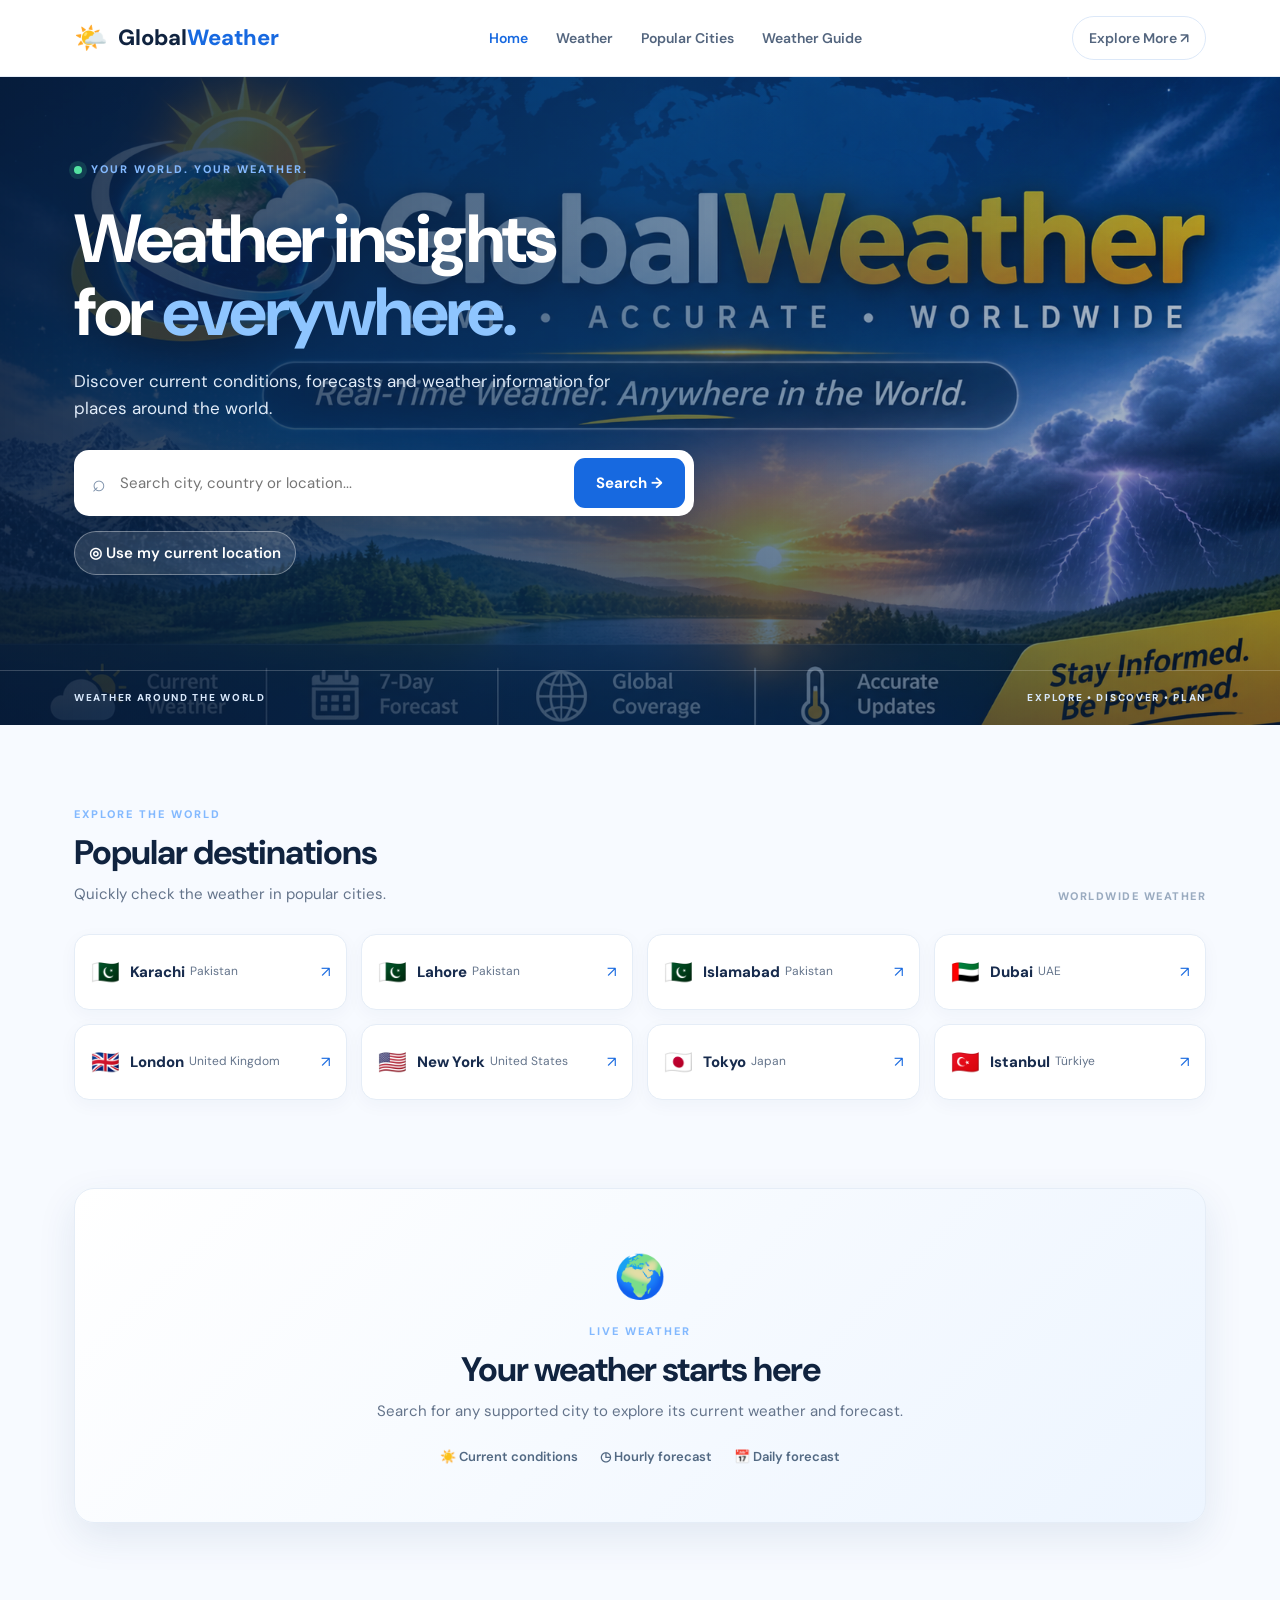
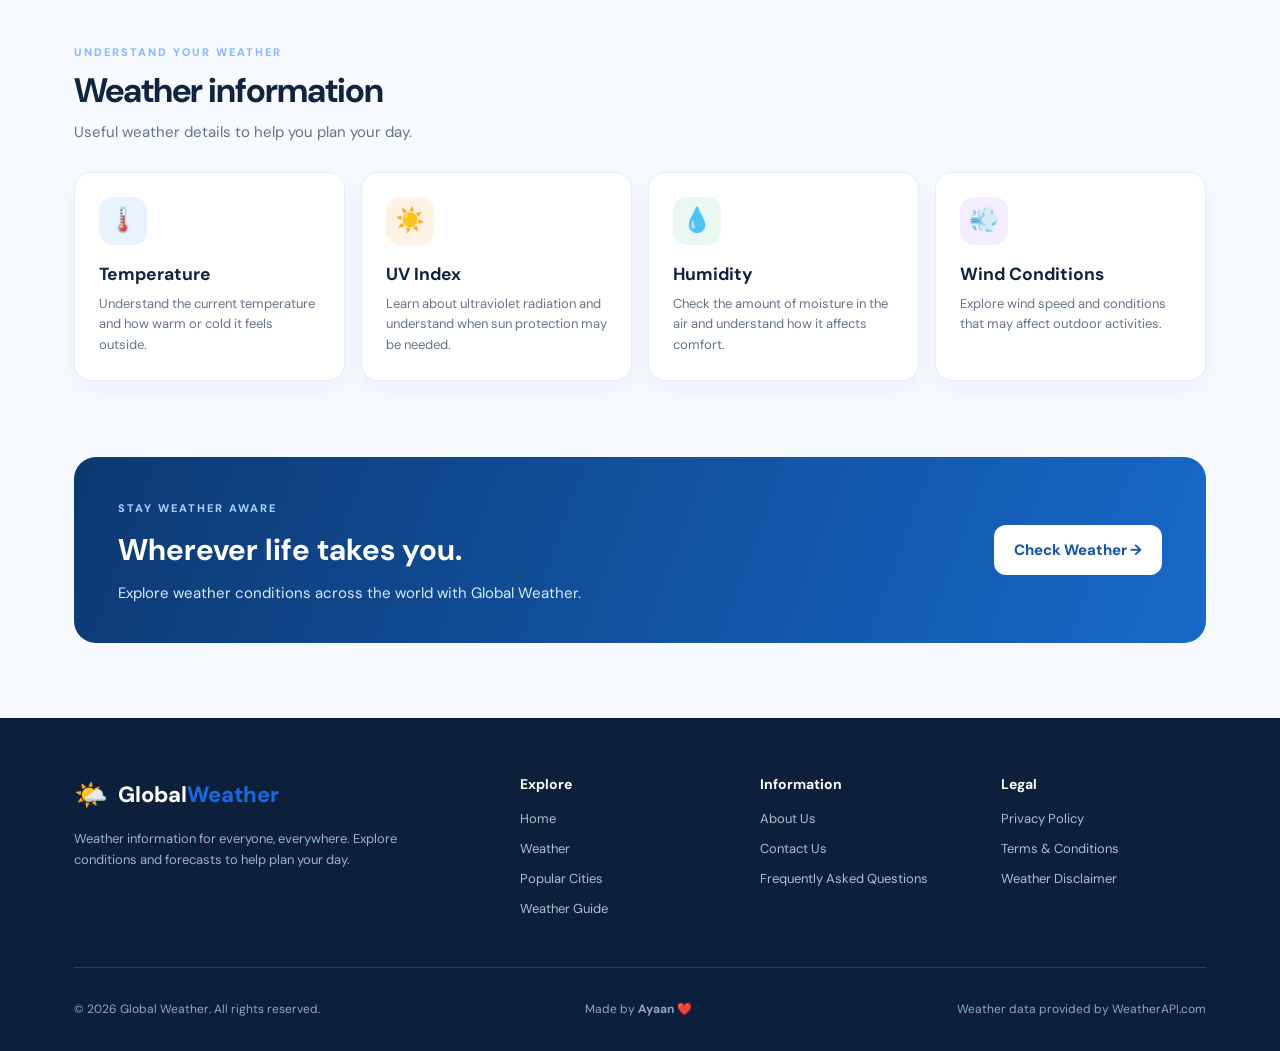
<file: index.html>
<!DOCTYPE html>
<html lang="en">
<head>
    <meta charset="UTF-8">
    <meta name="viewport" content="width=device-width, initial-scale=1.0">

    <title>Global Weather — Live Weather Forecast Worldwide</title>
    <meta name="description" content="Explore current weather, hourly forecasts, daily weather conditions and forecasts for cities across Pakistan and around the world.">
    <meta name="theme-color" content="#ffffff">

    <link rel="preconnect" href="https://fonts.googleapis.com">
    <link rel="preconnect" href="https://fonts.gstatic.com" crossorigin>
    <link href="https://fonts.googleapis.com/css2?family=DM+Sans:wght@400;500;600;700;800&display=swap" rel="stylesheet">

    <link rel="stylesheet" href="styles.css">

    <meta name="google-site-verification" content="1d3GcAgWFbtn0HKTfm3PbWoZwVpIc8SyBfxOaGjDZZ0" />
    <meta name="google-adsense-account" content="ca-pub-1177086755799940">

    <!-- Google Analytics 4 -->
    <script async src="https://www.googletagmanager.com/gtag/js?id=G-LY381F38XN"></script>
    <script>
        window.dataLayer = window.dataLayer || [];
        function gtag(){dataLayer.push(arguments);}
        gtag('js', new Date());
        gtag('config', 'G-LY381F38XN');
    </script>

</head>

<body>

<header class="site-header">
    <div class="header-inner">

        <a href="index.html" class="brand">
            <span class="brand-icon">🌤️</span>
            <span>Global<span class="brand-blue">Weather</span></span>
        </a>

        <nav class="main-nav" aria-label="Main navigation">
            <a href="#home" class="active">Home</a>
            <a href="#weatherSection">Weather</a>
            <a href="#popularCities">Popular Cities</a>
            <a href="#weatherInfo">Weather Guide</a>
        </nav>

        <a href="#footer" class="header-link">Explore More <span>↗</span></a>

    </div>
</header>

<main>

    <!-- HERO SECTION -->
    <section class="hero-section" id="home">
        <div class="hero-background"></div>

        <div class="hero-content">

            <span class="hero-label">
                <span class="live-dot"></span>
                YOUR WORLD. YOUR WEATHER.
            </span>

            <h1>
                Weather insights<br>
                for <span>everywhere.</span>
            </h1>

            <p class="hero-description">
                Discover current conditions, forecasts and weather
                information for places around the world.
            </p>

            <form class="search-box" id="searchForm">
                <span class="search-icon">⌕</span>

                <label for="cityInput" class="visually-hidden">
                    Search for a city or location
                </label>

                <input
                    type="text"
                    id="cityInput"
                    placeholder="Search city, country or location..."
                    autocomplete="off"
                    required
                >

                <button type="submit">
                    Search <span>→</span>
                </button>
            </form>

            <button class="location-btn" id="locationBtn">
                <span>◎</span> Use my current location
            </button>

            <p id="statusMessage" class="status-message" aria-live="polite"></p>

        </div>

        <div class="hero-bottom">
            <span>WEATHER AROUND THE WORLD</span>
            <span>EXPLORE • DISCOVER • PLAN</span>
        </div>
    </section>


    <!-- POPULAR CITIES -->
    <section class="content-section popular-section" id="popularCities">

        <div class="section-heading">
            <div>
                <span class="section-kicker">EXPLORE THE WORLD</span>
                <h2>Popular destinations</h2>
                <p>Quickly check the weather in popular cities.</p>
            </div>

            <span class="section-decoration">WORLDWIDE WEATHER</span>
        </div>

        <div class="city-grid">

            <button class="city-card" data-city="Karachi">
                <span class="city-flag">🇵🇰</span>
                <span class="city-name">Karachi</span>
                <span class="city-country">Pakistan</span>
                <span class="city-arrow">↗</span>
            </button>

            <button class="city-card" data-city="Lahore">
                <span class="city-flag">🇵🇰</span>
                <span class="city-name">Lahore</span>
                <span class="city-country">Pakistan</span>
                <span class="city-arrow">↗</span>
            </button>

            <button class="city-card" data-city="Islamabad">
                <span class="city-flag">🇵🇰</span>
                <span class="city-name">Islamabad</span>
                <span class="city-country">Pakistan</span>
                <span class="city-arrow">↗</span>
            </button>

            <button class="city-card" data-city="Dubai">
                <span class="city-flag">🇦🇪</span>
                <span class="city-name">Dubai</span>
                <span class="city-country">UAE</span>
                <span class="city-arrow">↗</span>
            </button>

            <button class="city-card" data-city="London">
                <span class="city-flag">🇬🇧</span>
                <span class="city-name">London</span>
                <span class="city-country">United Kingdom</span>
                <span class="city-arrow">↗</span>
            </button>

            <button class="city-card" data-city="New York">
                <span class="city-flag">🇺🇸</span>
                <span class="city-name">New York</span>
                <span class="city-country">United States</span>
                <span class="city-arrow">↗</span>
            </button>

            <button class="city-card" data-city="Tokyo">
                <span class="city-flag">🇯🇵</span>
                <span class="city-name">Tokyo</span>
                <span class="city-country">Japan</span>
                <span class="city-arrow">↗</span>
            </button>

            <button class="city-card" data-city="Istanbul">
                <span class="city-flag">🇹🇷</span>
                <span class="city-name">Istanbul</span>
                <span class="city-country">Türkiye</span>
                <span class="city-arrow">↗</span>
            </button>

        </div>
    </section>


    <!-- WEATHER RESULTS -->
    <section class="content-section weather-section" id="weatherSection">

        <div class="weather-welcome">
            <div class="welcome-icon">🌍</div>

            <span class="section-kicker">LIVE WEATHER</span>

            <h2>Your weather starts here</h2>

            <p>
                Search for any supported city to explore its current
                weather and forecast.
            </p>

            <div class="welcome-features">
                <span>☀️ Current conditions</span>
                <span>◷ Hourly forecast</span>
                <span>📅 Daily forecast</span>
            </div>
        </div>

    </section>


    <!-- WEATHER INFORMATION -->
    <section class="content-section information-section" id="weatherInfo">

        <div class="section-heading">
            <div>
                <span class="section-kicker">UNDERSTAND YOUR WEATHER</span>
                <h2>Weather information</h2>
                <p>Useful weather details to help you plan your day.</p>
            </div>
        </div>

        <div class="information-grid">

            <article class="information-card">
                <div class="info-icon blue-icon">🌡️</div>
                <h3>Temperature</h3>
                <p>
                    Understand the current temperature and how warm
                    or cold it feels outside.
                </p>
            </article>

            <article class="information-card">
                <div class="info-icon orange-icon">☀️</div>
                <h3>UV Index</h3>
                <p>
                    Learn about ultraviolet radiation and understand
                    when sun protection may be needed.
                </p>
            </article>

            <article class="information-card">
                <div class="info-icon green-icon">💧</div>
                <h3>Humidity</h3>
                <p>
                    Check the amount of moisture in the air and
                    understand how it affects comfort.
                </p>
            </article>

            <article class="information-card">
                <div class="info-icon purple-icon">💨</div>
                <h3>Wind Conditions</h3>
                <p>
                    Explore wind speed and conditions that may
                    affect outdoor activities.
                </p>
            </article>

        </div>
    </section>


    <!-- CALL TO ACTION -->
    <section class="explore-banner">
        <div>
            <span class="section-kicker">STAY WEATHER AWARE</span>
            <h2>Wherever life takes you.</h2>
            <p>Explore weather conditions across the world with Global Weather.</p>
        </div>

        <a href="#home" class="explore-button">Check Weather <span>→</span></a>
    </section>

</main>


<!-- FOOTER -->
<footer class="site-footer" id="footer">

    <div class="footer-main">

        <div class="footer-brand-column">
            <a href="index.html" class="brand footer-brand">
                <span class="brand-icon">🌤️</span>
                <span>Global<span class="brand-blue">Weather</span></span>
            </a>

            <p>
                Weather information for everyone, everywhere.
                Explore conditions and forecasts to help plan your day.
            </p>
        </div>

        <div class="footer-column">
            <h3>Explore</h3>
            <a href="index.html">Home</a>
            <a href="#weatherSection">Weather</a>
            <a href="#popularCities">Popular Cities</a>
            <a href="#weatherInfo">Weather Guide</a>
        </div>

        <div class="footer-column">
            <h3>Information</h3>
            <a href="about.html">About Us</a>
            <a href="contact.html">Contact Us</a>
            <a href="faq.html">Frequently Asked Questions</a>
        </div>

        <div class="footer-column">
            <h3>Legal</h3>
            <a href="privacy.html">Privacy Policy</a>
            <a href="terms.html">Terms & Conditions</a>
            <a href="disclaimer.html">Weather Disclaimer</a>
        </div>

    </div>

    <div class="footer-bottom">
        <p>© <span id="currentYear">2026</span> Global Weather. All rights reserved.</p>
        <p class="made-by">Made by <strong>Ayaan</strong> ❤️</p>
        <p class="footer-credit">Weather data provided by WeatherAPI.com</p>
    </div>

</footer>

<script src="app.js"></script>

</body>
</html>
</file>
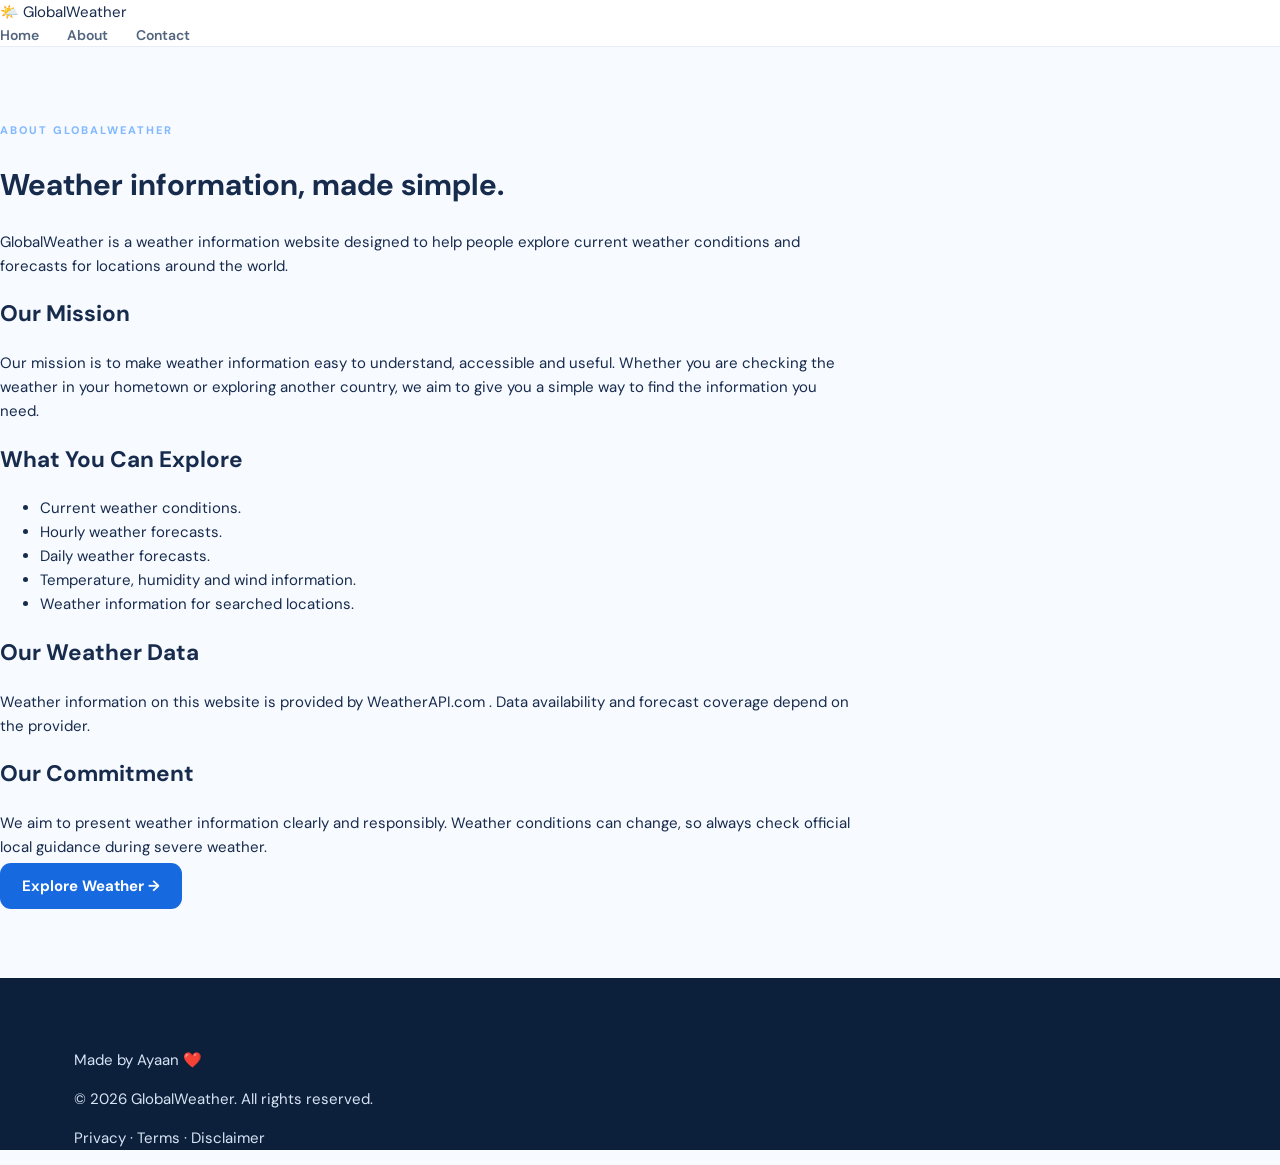
<file: about.html>
<!DOCTYPE html>
<html lang="en">
<head>
    <meta charset="UTF-8">
    <meta name="viewport" content="width=device-width, initial-scale=1.0">
    <title>About Us | GlobalWeather</title>
    <meta name="description" content="Learn about GlobalWeather, our mission to make worldwide weather information simple and accessible.">
    <link rel="canonical" href="https://global-weather-pakistan-2026.netlify.app/about.html">
    <link rel="preconnect" href="https://fonts.googleapis.com">
    <link href="https://fonts.googleapis.com/css2?family=DM+Sans:wght@400;500;600;700;800&display=swap" rel="stylesheet">
    <link rel="stylesheet" href="styles.css">
</head>
<body>

<header class="site-header">
    <div class="container">
        <a href="index.html" class="logo">🌤️ GlobalWeather</a>
        <nav class="main-nav">
            <a href="index.html">Home</a>
            <a href="about.html">About</a>
            <a href="contact.html">Contact</a>
        </nav>
    </div>
</header>

<main class="container" style="padding-top:70px;padding-bottom:80px;max-width:850px;">
    <span class="section-kicker">ABOUT GLOBALWEATHER</span>
    <h1>Weather information, made simple.</h1>

    <p>
        GlobalWeather is a weather information website designed to help
        people explore current weather conditions and forecasts for
        locations around the world.
    </p>

    <h2>Our Mission</h2>
    <p>
        Our mission is to make weather information easy to understand,
        accessible and useful. Whether you are checking the weather
        in your hometown or exploring another country, we aim to give
        you a simple way to find the information you need.
    </p>

    <h2>What You Can Explore</h2>
    <ul>
        <li>Current weather conditions.</li>
        <li>Hourly weather forecasts.</li>
        <li>Daily weather forecasts.</li>
        <li>Temperature, humidity and wind information.</li>
        <li>Weather information for searched locations.</li>
    </ul>

    <h2>Our Weather Data</h2>
    <p>
        Weather information on this website is provided by
        <a href="https://www.weatherapi.com/" target="_blank" rel="noopener">
            WeatherAPI.com
        </a>.
        Data availability and forecast coverage depend on the provider.
    </p>

    <h2>Our Commitment</h2>
    <p>
        We aim to present weather information clearly and responsibly.
        Weather conditions can change, so always check official local
        guidance during severe weather.
    </p>

    <a href="index.html" class="primary-button">Explore Weather →</a>
</main>

<footer class="site-footer">
    <div class="container">
        <p>Made by Ayaan ❤️</p>
        <p>© <span id="currentYear"></span> GlobalWeather. All rights reserved.</p>
        <p>
            <a href="privacy.html">Privacy</a> ·
            <a href="terms.html">Terms</a> ·
            <a href="disclaimer.html">Disclaimer</a>
        </p>
    </div>
</footer>

<script>
    document.getElementById("currentYear").textContent = new Date().getFullYear();
</script>

</body>
</html>
</file>
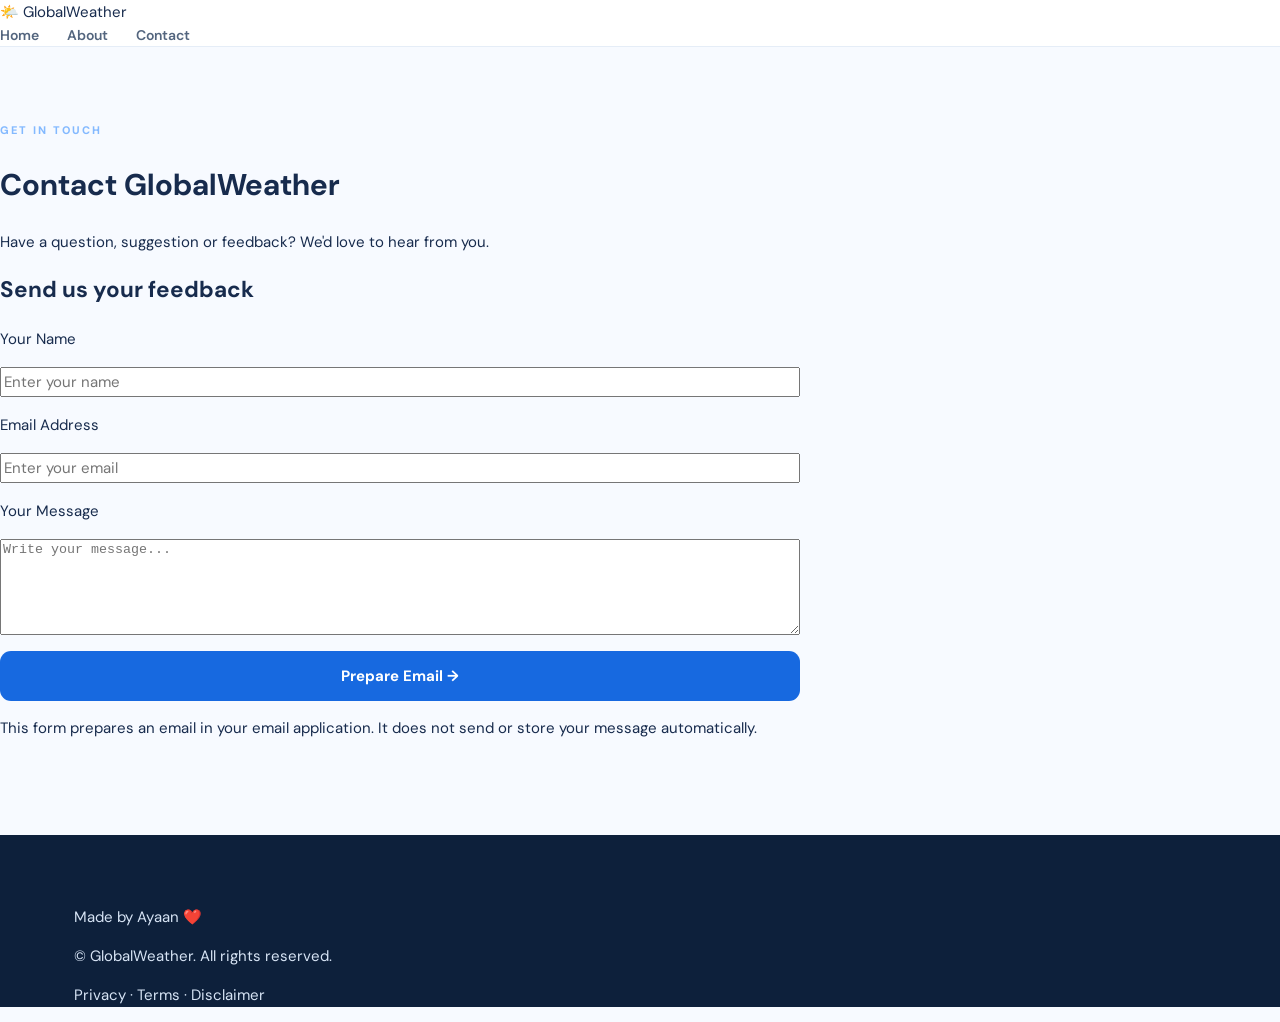
<file: contact.html>
<!DOCTYPE html>
<html lang="en">
<head>
    <meta charset="UTF-8">
    <meta name="viewport" content="width=device-width, initial-scale=1.0">
    <title>Contact Us | GlobalWeather</title>
    <meta name="description" content="Contact GlobalWeather for questions, feedback and suggestions.">
    <link rel="stylesheet" href="styles.css">
    <link href="https://fonts.googleapis.com/css2?family=DM+Sans:wght@400;500;600;700;800&display=swap" rel="stylesheet">
</head>
<body>

<header class="site-header">
    <div class="container">
        <a href="index.html" class="logo">🌤️ GlobalWeather</a>
        <nav class="main-nav">
            <a href="index.html">Home</a>
            <a href="about.html">About</a>
            <a href="contact.html">Contact</a>
        </nav>
    </div>
</header>

<main class="container" style="max-width:800px;padding-top:70px;padding-bottom:80px;">
    <span class="section-kicker">GET IN TOUCH</span>
    <h1>Contact GlobalWeather</h1>
    <p>Have a question, suggestion or feedback? We'd love to hear from you.</p>

    <h2>Send us your feedback</h2>

    <form id="contactForm" style="display:grid;gap:16px;">
        <label for="name">Your Name</label>
        <input id="name" type="text" placeholder="Enter your name" required>

        <label for="email">Email Address</label>
        <input id="email" type="email" placeholder="Enter your email" required>

        <label for="message">Your Message</label>
        <textarea id="message" rows="6" placeholder="Write your message..." required></textarea>

        <button type="submit" class="primary-button">Prepare Email →</button>
    </form>

    <p id="contactStatus" role="status"></p>

    <p>
        This form prepares an email in your email application.
        It does not send or store your message automatically.
    </p>
</main>

<footer class="site-footer">
    <div class="container">
        <p>Made by Ayaan ❤️</p>
        <p>© <span id="currentYear"></span> GlobalWeather. All rights reserved.</p>
        <p>
            <a href="privacy.html">Privacy</a> ·
            <a href="terms.html">Terms</a> ·
            <a href="disclaimer.html">Disclaimer</a>
        </p>
    </div>
</footer>

<script>
    document.getElementById("currentYear").textContent = new Date().getFullYear();

    document.getElementById("contactForm").addEventListener("submit", function(event) {
        event.preventDefault();

        const name = document.getElementById("name").value.trim();
        const email = document.getElementById("email").value.trim();
        const message = document.getElementById("message").value.trim();

        const subject = encodeURIComponent("GlobalWeather Website Feedback");
        const body = encodeURIComponent(
            "Name: " + name +
            "\nEmail: " + email +
            "\n\nMessage:\n" + message
        );

        document.getElementById("contactStatus").textContent =
            "Opening your email application...";

        window.location.href =
            "mailto:
ayaanbhai856@gmail.com
?subject=" + subject + "&body=" + body;
    });
</script>

</body>
</html>
</file>
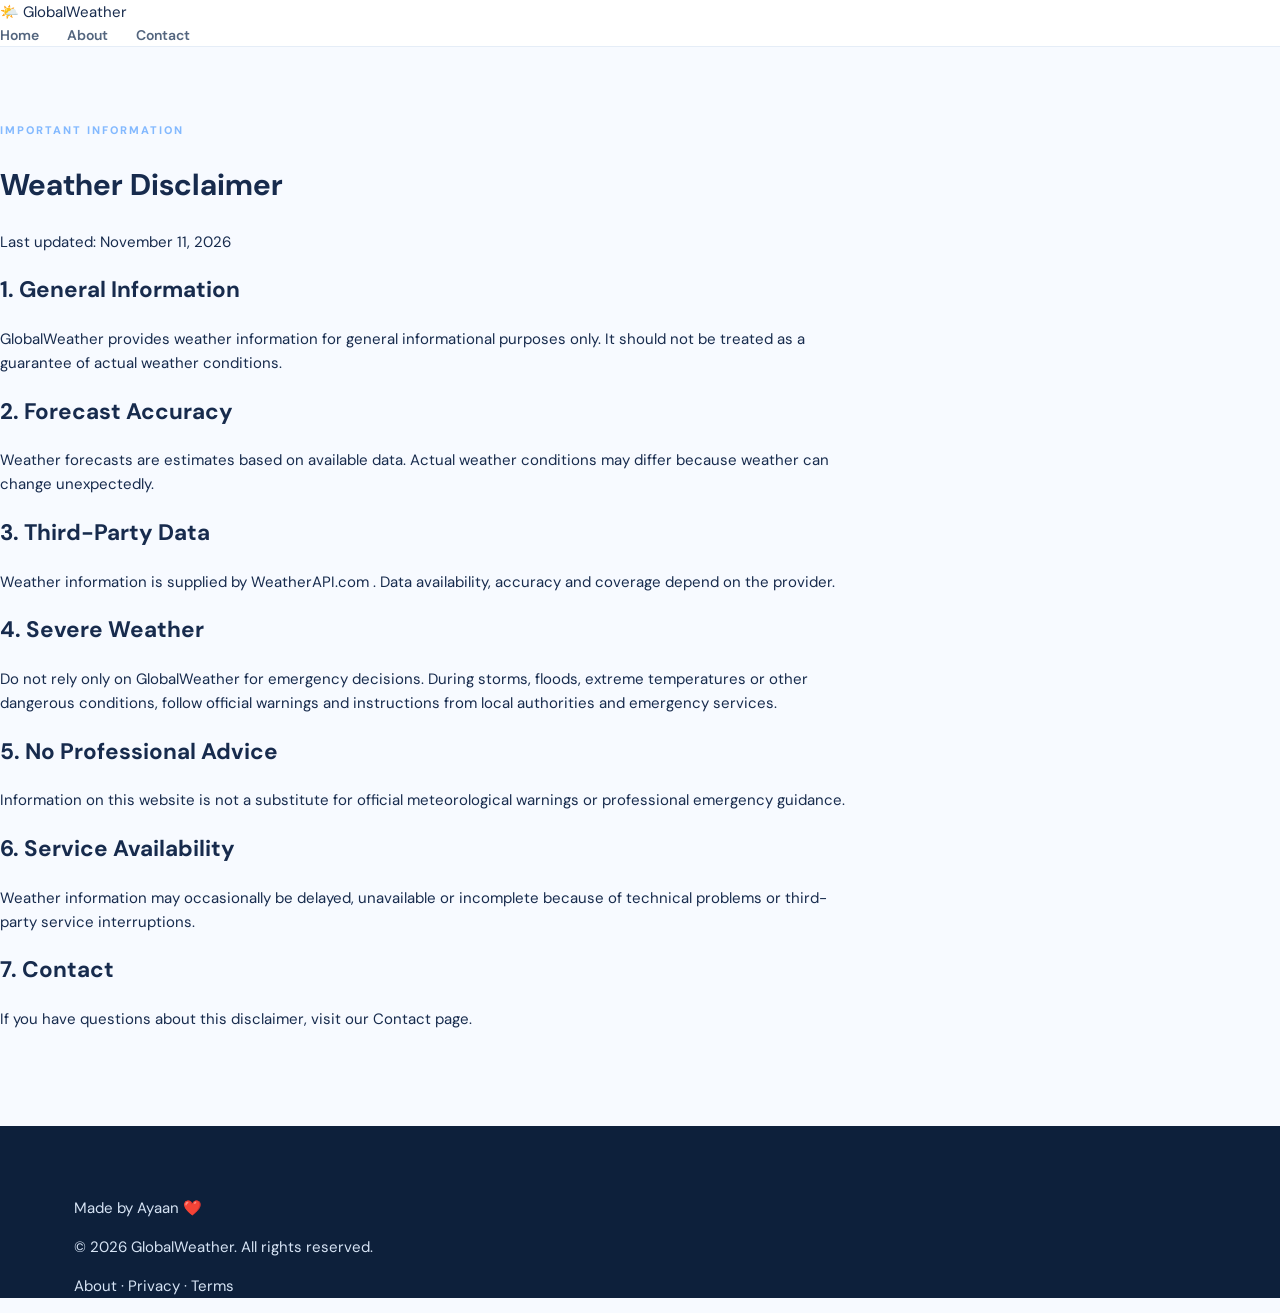
<file: disclaimer.html>
<!DOCTYPE html>
<html lang="en">
<head>
    <meta charset="UTF-8">
    <meta name="viewport" content="width=device-width, initial-scale=1.0">
    <title>Weather Disclaimer | GlobalWeather</title>
    <meta name="description" content="Read the GlobalWeather weather information disclaimer and understand forecast limitations.">
    <link rel="stylesheet" href="styles.css">
    <link href="https://fonts.googleapis.com/css2?family=DM+Sans:wght@400;500;600;700;800&display=swap" rel="stylesheet">
</head>
<body>

<header class="site-header">
    <div class="container">
        <a href="index.html" class="logo">🌤️ GlobalWeather</a>
        <nav class="main-nav">
            <a href="index.html">Home</a>
            <a href="about.html">About</a>
            <a href="contact.html">Contact</a>
        </nav>
    </div>
</header>

<main class="container" style="max-width:850px;padding-top:70px;padding-bottom:80px;">
    <span class="section-kicker">IMPORTANT INFORMATION</span>
    <h1>Weather Disclaimer</h1>
    <p>Last updated: November 11, 2026</p>

    <h2>1. General Information</h2>
    <p>
        GlobalWeather provides weather information for general
        informational purposes only. It should not be treated as
        a guarantee of actual weather conditions.
    </p>

    <h2>2. Forecast Accuracy</h2>
    <p>
        Weather forecasts are estimates based on available data.
        Actual weather conditions may differ because weather can
        change unexpectedly.
    </p>

    <h2>3. Third-Party Data</h2>
    <p>
        Weather information is supplied by
        <a href="https://www.weatherapi.com/" target="_blank" rel="noopener">
            WeatherAPI.com
        </a>.
        Data availability, accuracy and coverage depend on the provider.
    </p>

    <h2>4. Severe Weather</h2>
    <p>
        Do not rely only on GlobalWeather for emergency decisions.
        During storms, floods, extreme temperatures or other dangerous
        conditions, follow official warnings and instructions from
        local authorities and emergency services.
    </p>

    <h2>5. No Professional Advice</h2>
    <p>
        Information on this website is not a substitute for official
        meteorological warnings or professional emergency guidance.
    </p>

    <h2>6. Service Availability</h2>
    <p>
        Weather information may occasionally be delayed, unavailable
        or incomplete because of technical problems or third-party
        service interruptions.
    </p>

    <h2>7. Contact</h2>
    <p>
        If you have questions about this disclaimer, visit our
        <a href="contact.html">Contact page</a>.
    </p>
</main>

<footer class="site-footer">
    <div class="container">
        <p>Made by Ayaan ❤️</p>
        <p>© <span id="currentYear"></span> GlobalWeather. All rights reserved.</p>
        <p>
            <a href="about.html">About</a> ·
            <a href="privacy.html">Privacy</a> ·
            <a href="terms.html">Terms</a>
        </p>
    </div>
</footer>

<script>
    document.getElementById("currentYear").textContent = new Date().getFullYear();
</script>

</body>
</html>
</file>
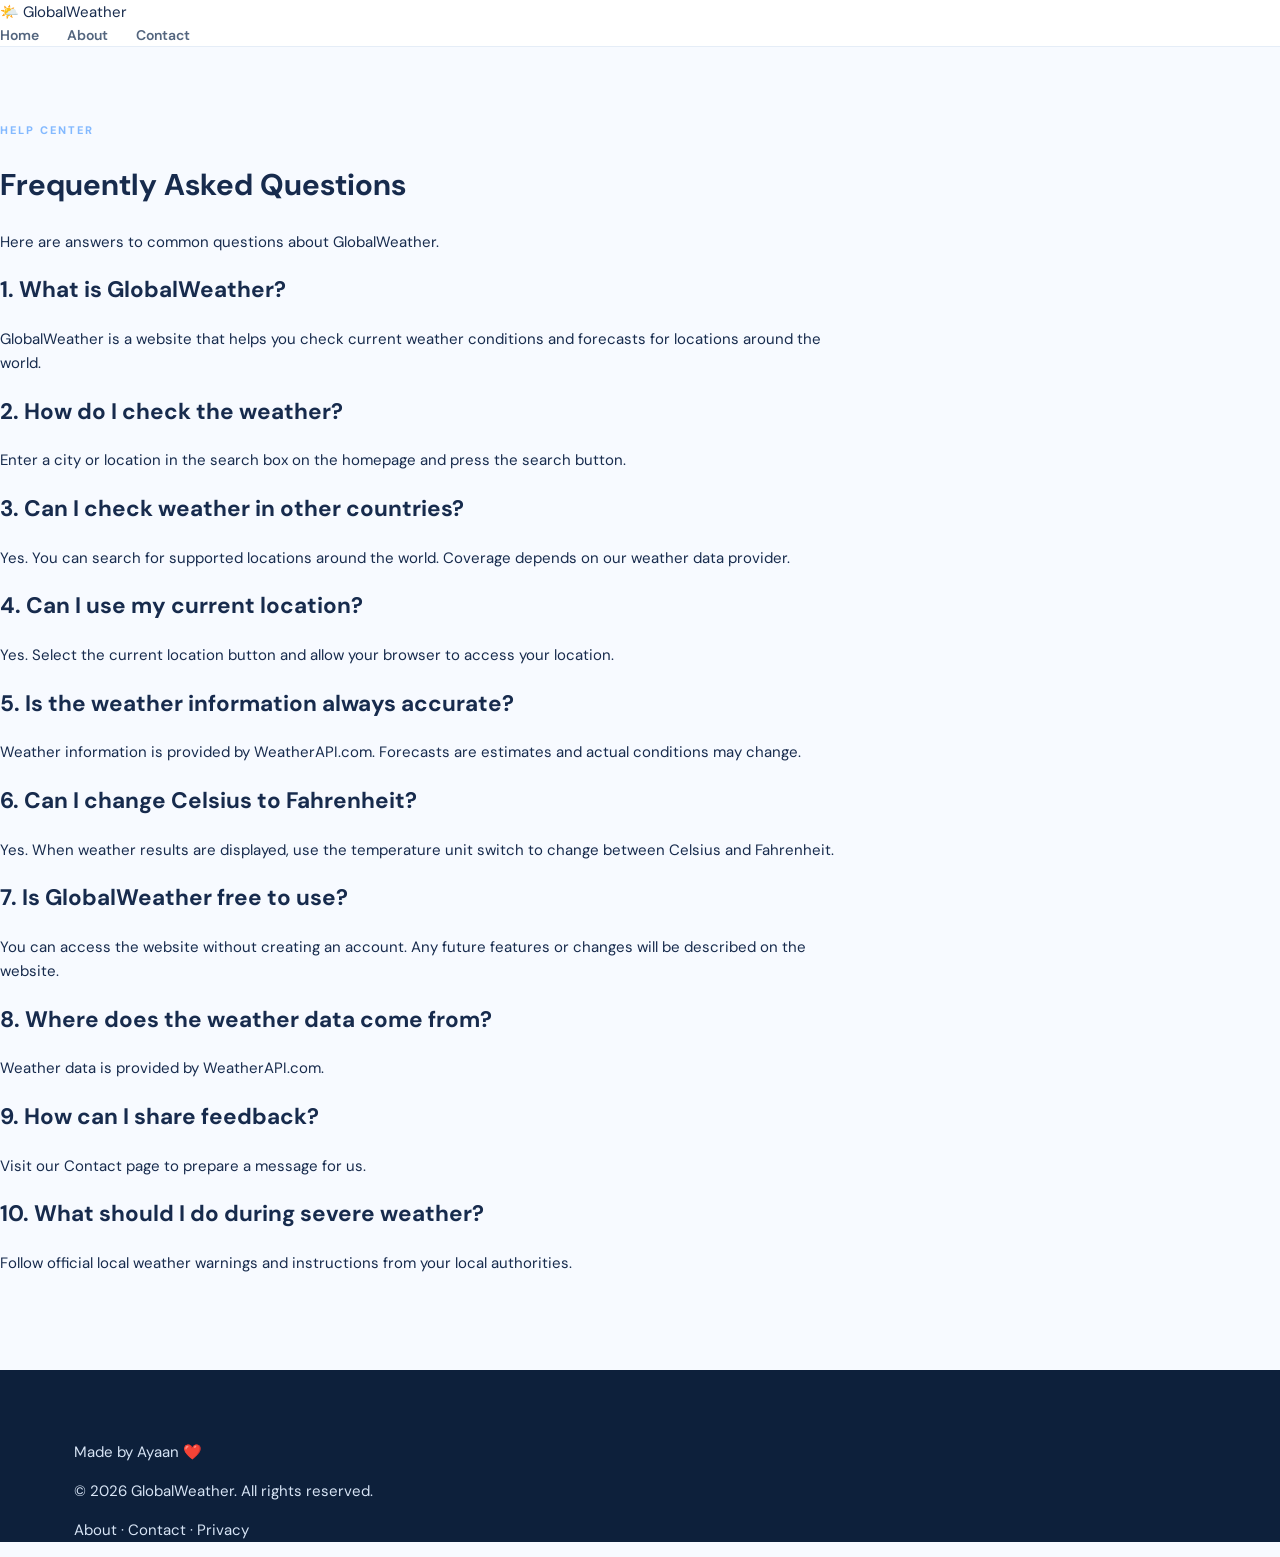
<file: faq.html>
<!DOCTYPE html>
<html lang="en">
<head>
    <meta charset="UTF-8">
    <meta name="viewport" content="width=device-width, initial-scale=1.0">
    <title>Frequently Asked Questions | GlobalWeather</title>
    <meta name="description" content="Find answers to common questions about GlobalWeather and its weather forecasts.">
    <link rel="stylesheet" href="styles.css">
    <link href="https://fonts.googleapis.com/css2?family=DM+Sans:wght@400;500;600;700;800&display=swap" rel="stylesheet">
</head>
<body>

<header class="site-header">
    <div class="container">
        <a href="index.html" class="logo">🌤️ GlobalWeather</a>
        <nav class="main-nav">
            <a href="index.html">Home</a>
            <a href="about.html">About</a>
            <a href="contact.html">Contact</a>
        </nav>
    </div>
</header>

<main class="container" style="max-width:850px;padding-top:70px;padding-bottom:80px;">
    <span class="section-kicker">HELP CENTER</span>
    <h1>Frequently Asked Questions</h1>
    <p>Here are answers to common questions about GlobalWeather.</p>

    <h2>1. What is GlobalWeather?</h2>
    <p>GlobalWeather is a website that helps you check current weather conditions and forecasts for locations around the world.</p>

    <h2>2. How do I check the weather?</h2>
    <p>Enter a city or location in the search box on the homepage and press the search button.</p>

    <h2>3. Can I check weather in other countries?</h2>
    <p>Yes. You can search for supported locations around the world. Coverage depends on our weather data provider.</p>

    <h2>4. Can I use my current location?</h2>
    <p>Yes. Select the current location button and allow your browser to access your location.</p>

    <h2>5. Is the weather information always accurate?</h2>
    <p>Weather information is provided by WeatherAPI.com. Forecasts are estimates and actual conditions may change.</p>

    <h2>6. Can I change Celsius to Fahrenheit?</h2>
    <p>Yes. When weather results are displayed, use the temperature unit switch to change between Celsius and Fahrenheit.</p>

    <h2>7. Is GlobalWeather free to use?</h2>
    <p>You can access the website without creating an account. Any future features or changes will be described on the website.</p>

    <h2>8. Where does the weather data come from?</h2>
    <p>Weather data is provided by <a href="https://www.weatherapi.com/" target="_blank" rel="noopener">WeatherAPI.com</a>.</p>

    <h2>9. How can I share feedback?</h2>
    <p>Visit our <a href="contact.html">Contact page</a> to prepare a message for us.</p>

    <h2>10. What should I do during severe weather?</h2>
    <p>Follow official local weather warnings and instructions from your local authorities.</p>
</main>

<footer class="site-footer">
    <div class="container">
        <p>Made by Ayaan ❤️</p>
        <p>© <span id="currentYear"></span> GlobalWeather. All rights reserved.</p>
        <p>
            <a href="about.html">About</a> ·
            <a href="contact.html">Contact</a> ·
            <a href="privacy.html">Privacy</a>
        </p>
    </div>
</footer>

<script>
    document.getElementById("currentYear").textContent = new Date().getFullYear();
</script>

</body>
</html>
</file>
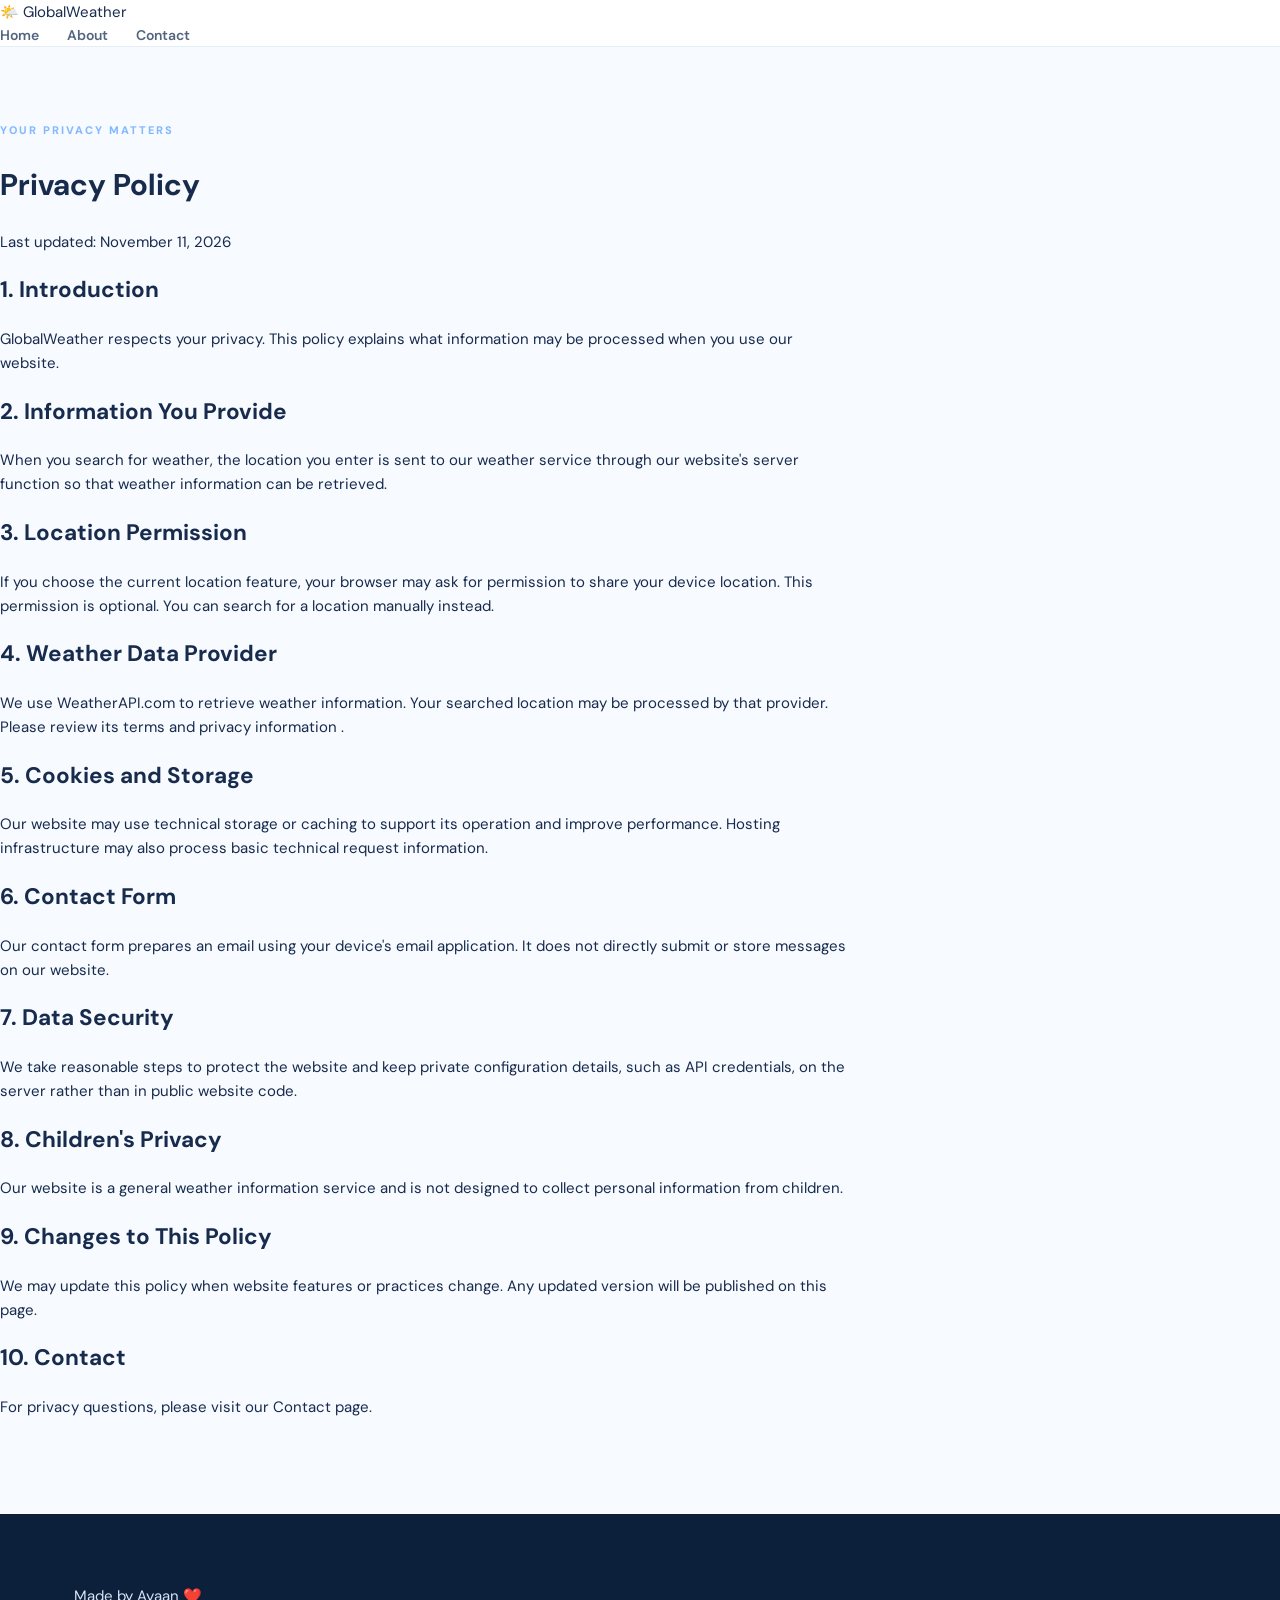
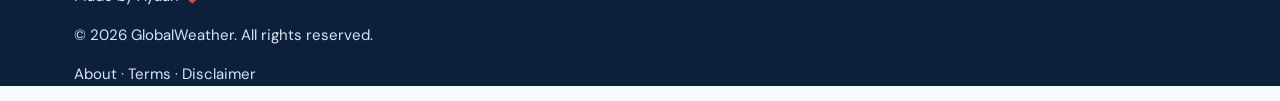
<file: privacy.html>
<!DOCTYPE html>
<html lang="en">
<head>
    <meta charset="UTF-8">
    <meta name="viewport" content="width=device-width, initial-scale=1.0">
    <title>Privacy Policy | GlobalWeather</title>
    <meta name="description" content="Read the GlobalWeather privacy policy and learn how location and weather search information is handled.">
    <link rel="stylesheet" href="styles.css">
    <link href="https://fonts.googleapis.com/css2?family=DM+Sans:wght@400;500;600;700;800&display=swap" rel="stylesheet">
</head>
<body>

<header class="site-header">
    <div class="container">
        <a href="index.html" class="logo">🌤️ GlobalWeather</a>
        <nav class="main-nav">
            <a href="index.html">Home</a>
            <a href="about.html">About</a>
            <a href="contact.html">Contact</a>
        </nav>
    </div>
</header>

<main class="container" style="max-width:850px;padding-top:70px;padding-bottom:80px;">
    <span class="section-kicker">YOUR PRIVACY MATTERS</span>
    <h1>Privacy Policy</h1>
    <p>Last updated: November 11, 2026</p>

    <h2>1. Introduction</h2>
    <p>
        GlobalWeather respects your privacy. This policy explains what
        information may be processed when you use our website.
    </p>

    <h2>2. Information You Provide</h2>
    <p>
        When you search for weather, the location you enter is sent to
        our weather service through our website's server function so
        that weather information can be retrieved.
    </p>

    <h2>3. Location Permission</h2>
    <p>
        If you choose the current location feature, your browser may ask
        for permission to share your device location. This permission is
        optional. You can search for a location manually instead.
    </p>

    <h2>4. Weather Data Provider</h2>
    <p>
        We use WeatherAPI.com to retrieve weather information.
        Your searched location may be processed by that provider.
        Please review its
        <a href="https://www.weatherapi.com/terms.aspx" target="_blank" rel="noopener">
            terms and privacy information
        </a>.
    </p>

    <h2>5. Cookies and Storage</h2>
    <p>
        Our website may use technical storage or caching to support
        its operation and improve performance. Hosting infrastructure
        may also process basic technical request information.
    </p>

    <h2>6. Contact Form</h2>
    <p>
        Our contact form prepares an email using your device's email
        application. It does not directly submit or store messages
        on our website.
    </p>

    <h2>7. Data Security</h2>
    <p>
        We take reasonable steps to protect the website and keep
        private configuration details, such as API credentials,
        on the server rather than in public website code.
    </p>

    <h2>8. Children's Privacy</h2>
    <p>
        Our website is a general weather information service and is
        not designed to collect personal information from children.
    </p>

    <h2>9. Changes to This Policy</h2>
    <p>
        We may update this policy when website features or practices
        change. Any updated version will be published on this page.
    </p>

    <h2>10. Contact</h2>
    <p>
        For privacy questions, please visit our
        <a href="contact.html">Contact page</a>.
    </p>
</main>

<footer class="site-footer">
    <div class="container">
        <p>Made by Ayaan ❤️</p>
        <p>© <span id="currentYear"></span> GlobalWeather. All rights reserved.</p>
        <p>
            <a href="about.html">About</a> ·
            <a href="terms.html">Terms</a> ·
            <a href="disclaimer.html">Disclaimer</a>
        </p>
    </div>
</footer>

<script>
    document.getElementById("currentYear").textContent = new Date().getFullYear();
</script>

</body>
</html>
</file>
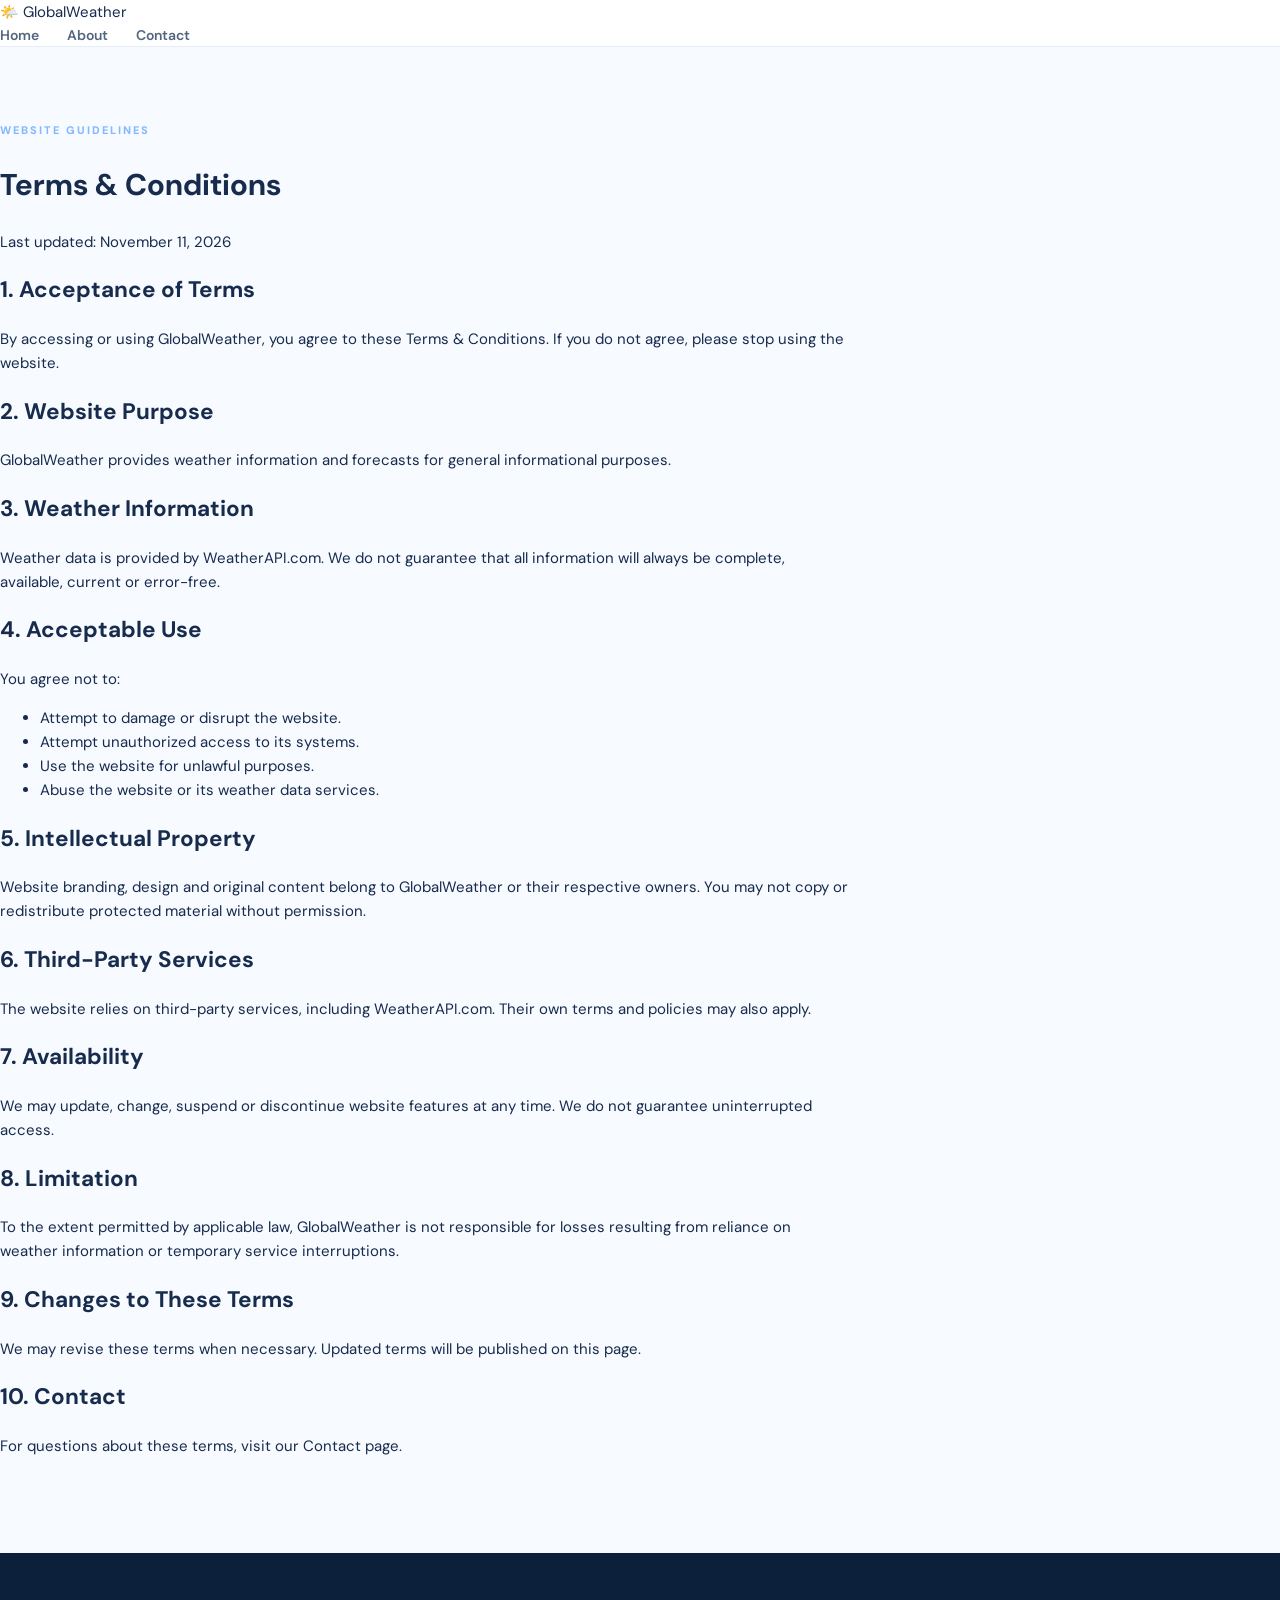
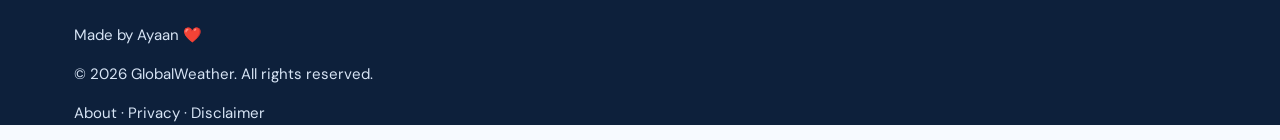
<file: terms.html>
<!DOCTYPE html>
<html lang="en">
<head>
    <meta charset="UTF-8">
    <meta name="viewport" content="width=device-width, initial-scale=1.0">
    <title>Terms & Conditions | GlobalWeather</title>
    <meta name="description" content="Read the terms and conditions for using the GlobalWeather website.">
    <link rel="stylesheet" href="styles.css">
    <link href="https://fonts.googleapis.com/css2?family=DM+Sans:wght@400;500;600;700;800&display=swap" rel="stylesheet">
</head>
<body>

<header class="site-header">
    <div class="container">
        <a href="index.html" class="logo">🌤️ GlobalWeather</a>
        <nav class="main-nav">
            <a href="index.html">Home</a>
            <a href="about.html">About</a>
            <a href="contact.html">Contact</a>
        </nav>
    </div>
</header>

<main class="container" style="max-width:850px;padding-top:70px;padding-bottom:80px;">
    <span class="section-kicker">WEBSITE GUIDELINES</span>
    <h1>Terms & Conditions</h1>
    <p>Last updated: November 11, 2026</p>

    <h2>1. Acceptance of Terms</h2>
    <p>
        By accessing or using GlobalWeather, you agree to these
        Terms & Conditions. If you do not agree, please stop
        using the website.
    </p>

    <h2>2. Website Purpose</h2>
    <p>
        GlobalWeather provides weather information and forecasts
        for general informational purposes.
    </p>

    <h2>3. Weather Information</h2>
    <p>
        Weather data is provided by WeatherAPI.com. We do not
        guarantee that all information will always be complete,
        available, current or error-free.
    </p>

    <h2>4. Acceptable Use</h2>
    <p>You agree not to:</p>
    <ul>
        <li>Attempt to damage or disrupt the website.</li>
        <li>Attempt unauthorized access to its systems.</li>
        <li>Use the website for unlawful purposes.</li>
        <li>Abuse the website or its weather data services.</li>
    </ul>

    <h2>5. Intellectual Property</h2>
    <p>
        Website branding, design and original content belong to
        GlobalWeather or their respective owners. You may not copy
        or redistribute protected material without permission.
    </p>

    <h2>6. Third-Party Services</h2>
    <p>
        The website relies on third-party services, including
        WeatherAPI.com. Their own terms and policies may also apply.
    </p>

    <h2>7. Availability</h2>
    <p>
        We may update, change, suspend or discontinue website
        features at any time. We do not guarantee uninterrupted access.
    </p>

    <h2>8. Limitation</h2>
    <p>
        To the extent permitted by applicable law, GlobalWeather
        is not responsible for losses resulting from reliance on
        weather information or temporary service interruptions.
    </p>

    <h2>9. Changes to These Terms</h2>
    <p>
        We may revise these terms when necessary. Updated terms
        will be published on this page.
    </p>

    <h2>10. Contact</h2>
    <p>
        For questions about these terms, visit our
        <a href="contact.html">Contact page</a>.
    </p>
</main>

<footer class="site-footer">
    <div class="container">
        <p>Made by Ayaan ❤️</p>
        <p>© <span id="currentYear"></span> GlobalWeather. All rights reserved.</p>
        <p>
            <a href="about.html">About</a> ·
            <a href="privacy.html">Privacy</a> ·
            <a href="disclaimer.html">Disclaimer</a>
        </p>
    </div>
</footer>

<script>
    document.getElementById("currentYear").textContent = new Date().getFullYear();
</script>

</body>
</html>
</file>
<file: styles.css>
/* GlobalWeather — complete responsive stylesheet */
@import url('https://fonts.googleapis.com/css2?family=DM+Sans:wght@400;500;600;700;800&display=swap');

:root {
  --blue:#1769e0; --blue-dark:#0d47a1; --navy:#10233f; --ink:#172b4d;
  --muted:#64748b; --line:#e5edf7; --surface:#f4f8fd; --white:#fff;
  --shadow:0 14px 38px rgba(25,65,120,.10); --radius:20px;
}
*{box-sizing:border-box}
html{scroll-behavior:smooth}
body{margin:0;background:#f7faff;color:var(--ink);font-family:'DM Sans',Arial,sans-serif;font-size:15px;line-height:1.6}
a{color:inherit;text-decoration:none}
button,input{font:inherit}
button{cursor:pointer}
.site-header{position:sticky;top:0;z-index:50;background:rgba(255,255,255,.94);backdrop-filter:blur(14px);border-bottom:1px solid var(--line)}
.header-inner{max-width:1180px;height:76px;margin:auto;padding:0 24px;display:flex;align-items:center;justify-content:space-between;gap:24px}
.brand{display:flex;align-items:center;gap:10px;font-weight:800;font-size:22px;color:var(--navy);white-space:nowrap}
.brand-icon{font-size:27px}.brand-blue{color:var(--blue)}
.main-nav{display:flex;align-items:center;gap:28px}
.main-nav a,.header-link{font-size:14px;font-weight:600;color:#53657e;transition:.2s}
.main-nav a:hover,.main-nav a.active,.header-link:hover{color:var(--blue)}
.header-link{padding:10px 16px;border:1px solid #dce8f8;border-radius:30px}
.hero-section{position:relative;isolation:isolate;min-height:570px;display:flex;align-items:center;overflow:hidden;background:#0d315d;color:white}
.hero-background{position:absolute;inset:0;z-index:-2;background:linear-gradient(90deg,rgba(7,28,58,.88),rgba(12,57,103,.62),rgba(10,43,83,.25)),url("weather-banner.png") center/cover no-repeat}
.hero-section:after{content:"";position:absolute;inset:0;z-index:-1;background:linear-gradient(0deg,rgba(7,26,51,.38),transparent 42%)}
.hero-content{width:min(1180px,100%);margin:0 auto;padding:80px 24px 100px}
.hero-label,.section-kicker{display:inline-flex;align-items:center;gap:9px;font-size:11px;font-weight:800;letter-spacing:2px;color:#83b9ff}
.live-dot{width:8px;height:8px;border-radius:50%;background:#53e2a1;box-shadow:0 0 0 5px rgba(83,226,161,.15)}
.hero-content h1{max-width:700px;margin:22px 0 18px;font-size:clamp(42px,6vw,68px);line-height:1.08;letter-spacing:-2.5px;color:#fff}
.hero-content h1 span{color:#8ec5ff}
.hero-description{max-width:570px;margin:0 0 28px;color:#e0ebf8;font-size:17px}
.search-box{display:flex;align-items:center;gap:10px;max-width:620px;padding:8px 9px 8px 18px;border-radius:15px;background:#fff;box-shadow:0 14px 35px rgba(0,0,0,.18);color:var(--ink)}
.search-icon{font-size:23px;color:#7d91aa}
.search-box input{flex:1;min-width:0;border:0;outline:0;padding:10px 4px;color:var(--ink);background:transparent}
.search-box button,.primary-button{border:0;border-radius:11px;padding:13px 22px;background:var(--blue);color:white;font-weight:700;transition:.2s}
.search-box button:hover,.primary-button:hover{background:var(--blue-dark);transform:translateY(-1px)}
.location-btn{margin-top:15px;padding:9px 14px;border:1px solid rgba(255,255,255,.35);border-radius:30px;background:rgba(255,255,255,.12);color:#fff;font-weight:600}
.status-message{min-height:20px;color:#ffe6a6}
.hero-bottom{position:absolute;bottom:0;left:0;right:0;display:flex;justify-content:space-between;padding:19px max(24px,calc((100% - 1132px)/2));border-top:1px solid rgba(255,255,255,.2);font-size:10px;font-weight:800;letter-spacing:1.7px;color:#d8e8fb}
.content-section{max-width:1180px;margin:0 auto;padding:76px 24px}
.section-heading{display:flex;justify-content:space-between;align-items:end;gap:20px;margin-bottom:28px}
.section-heading h2,.weather-welcome h2{margin:8px 0;font-size:34px;line-height:1.2;letter-spacing:-1px;color:var(--navy)}
.section-heading p,.weather-welcome p{margin:0;color:var(--muted)}
.section-decoration{font-size:11px;letter-spacing:1.5px;font-weight:800;color:#9aabc0}
.city-grid{display:grid;grid-template-columns:repeat(4,1fr);gap:14px}
.city-card{display:flex;align-items:center;gap:10px;min-height:76px;padding:16px;border:1px solid var(--line);border-radius:15px;background:white;color:var(--ink);box-shadow:0 5px 18px rgba(24,61,105,.04);text-align:left;transition:.2s}
.city-card:hover{transform:translateY(-3px);border-color:#9fc4f7;box-shadow:var(--shadow)}
.city-flag{font-size:23px}.city-name{font-weight:800}.city-country{font-size:12px;color:var(--muted);margin-left:-5px}
.city-arrow{margin-left:auto;color:var(--blue)}
.weather-section{padding-top:12px}
.weather-welcome{padding:54px 25px;text-align:center;border:1px solid var(--line);border-radius:var(--radius);background:linear-gradient(135deg,#fff,#edf5ff);box-shadow:var(--shadow)}
.welcome-icon{font-size:42px;margin-bottom:8px}
.welcome-features{display:flex;justify-content:center;gap:22px;flex-wrap:wrap;margin-top:24px;color:#526983;font-size:13px;font-weight:600}
.weather-result,.weather-card,.forecast-card,.detail-card{background:#fff;border:1px solid var(--line);border-radius:17px;box-shadow:0 8px 25px rgba(22,61,110,.06)}
.weather-result{padding:28px;margin-top:24px}
.weather-result h2{margin-top:0;color:var(--navy)}
.weather-main{display:flex;align-items:center;justify-content:space-between;gap:20px}
.main-temperature{display:flex;align-items:center;gap:15px}.main-temperature strong{font-size:56px;color:var(--navy)}.main-temperature img{width:82px}
.weather-details{display:grid;grid-template-columns:repeat(4,1fr);gap:13px;margin:25px 0}
.detail-card{padding:17px}.detail-card span{display:block;color:var(--muted);font-size:12px}.detail-card strong{display:block;margin-top:5px;font-size:20px;color:var(--navy)}
.forecast-list,.hourly-list{display:grid;grid-template-columns:repeat(3,1fr);gap:12px}
.forecast-item{padding:17px;text-align:center;border:1px solid var(--line);border-radius:14px;background:#f8fbff}
.forecast-item img{width:48px}.sun-info{display:flex;justify-content:space-between;gap:20px;padding:18px;border-radius:14px;background:#f3f8ff}
.information-section{padding-top:40px}
.information-grid{display:grid;grid-template-columns:repeat(4,1fr);gap:16px}
.information-card{padding:24px;border:1px solid var(--line);border-radius:17px;background:white;box-shadow:0 7px 22px rgba(22,61,110,.05)}
.info-icon{display:grid;place-items:center;width:48px;height:48px;border-radius:14px;font-size:24px;background:#edf5ff}
.blue-icon{background:#e9f2ff}.orange-icon{background:#fff3e5}.green-icon{background:#e9f9f1}.purple-icon{background:#f3edff}
.information-card h3{margin:15px 0 6px;color:var(--navy)}.information-card p{margin:0;color:var(--muted);font-size:13px}
.explore-banner{max-width:1132px;margin:0 auto 75px;padding:38px 44px;display:flex;align-items:center;justify-content:space-between;gap:24px;border-radius:22px;background:linear-gradient(110deg,#0d3972,#1769c9);color:white}
.explore-banner .section-kicker{color:#a8d0ff}.explore-banner h2{margin:7px 0;font-size:30px}.explore-banner p{margin:0;color:#d9eaff}
.explore-button{padding:13px 20px;border-radius:12px;background:white;color:#1457a6;font-weight:800;white-space:nowrap}
.site-footer{background:#0d203b;color:#d7e4f5;padding:55px max(24px,calc((100% - 1132px)/2)) 0}
.footer-main{display:grid;grid-template-columns:2fr 1fr 1fr 1fr;gap:35px;padding-bottom:38px}
.footer-brand-column .brand{color:white}.footer-brand-column>p{max-width:330px;color:#9fb1c8;font-size:13px}
.footer-column h3{margin:0 0 14px;color:white;font-size:14px}.footer-column a{display:block;margin:9px 0;color:#aebed2;font-size:13px}.footer-column a:hover{color:white}
.footer-bottom{display:flex;justify-content:space-between;gap:15px;padding:20px 0;border-top:1px solid rgba(255,255,255,.13);color:#91a5bf;font-size:12px}
.page-hero{padding:70px 24px;text-align:center;background:linear-gradient(120deg,#0e3970,#1e75d5);color:#fff}
.page-hero h1{margin:0 0 10px;font-size:42px}.page-hero p{margin:0;color:#dcecff}
.page-content{max-width:900px;margin:0 auto;padding:55px 24px 80px}
.page-content h2{margin-top:30px;color:var(--navy)}.page-content p,.page-content li{color:#52647b}
.contact-form,.faq-item,.legal-card{margin:18px 0;padding:22px;border:1px solid var(--line);border-radius:15px;background:white;box-shadow:0 5px 18px rgba(20,55,100,.04)}
.contact-form label{display:block;margin:13px 0 6px;font-weight:700}
.contact-form input,.contact-form textarea{width:100%;padding:13px;border:1px solid #d7e2f0;border-radius:10px;outline:none}
.contact-form input:focus,.contact-form textarea:focus{border-color:var(--blue);box-shadow:0 0 0 3px #1769e01a}
.contact-form textarea{min-height:140px;resize:vertical}
.faq-item h3{margin:0 0 8px;color:var(--navy)}.faq-item p{margin:0}
button:focus-visible,a:focus-visible,input:focus-visible{outline:3px solid #80b8ff;outline-offset:3px}
.visually-hidden{position:absolute;width:1px;height:1px;padding:0;margin:-1px;overflow:hidden;clip:rect(0,0,0,0);white-space:nowrap;border:0}
@media(max-width:900px){.main-nav{gap:14px}.city-grid{grid-template-columns:repeat(2,1fr)}.information-grid{grid-template-columns:repeat(2,1fr)}.footer-main{grid-template-columns:repeat(2,1fr)}.weather-details{grid-template-columns:repeat(2,1fr)}}
@media(max-width:640px){.header-inner{height:auto;min-height:68px;flex-wrap:wrap;padding:13px 17px;gap:10px}.brand{font-size:19px}.main-nav{order:3;width:100%;justify-content:space-between;gap:8px;overflow:auto}.main-nav a{font-size:12px;white-space:nowrap}.header-link{font-size:12px;padding:7px 10px}.hero-section{min-height:590px}.hero-content{padding:65px 20px 100px}.hero-content h1{font-size:43px;letter-spacing:-1.5px}.hero-description{font-size:15px}.search-box{gap:4px;padding:7px 8px 7px 12px}.search-box input{font-size:13px}.search-box button{padding:11px 13px;font-size:13px}.hero-bottom{padding:14px 18px;font-size:8px}.content-section{padding:55px 18px}.section-heading h2,.weather-welcome h2{font-size:27px}.section-decoration{display:none}.city-grid{gap:9px}.city-card{padding:12px;min-height:66px;gap:7px;flex-wrap:wrap}.city-country{font-size:11px}.information-grid{gap:10px}.information-card{padding:17px}.information-card p{font-size:12px}.weather-welcome{padding:38px 17px}.welcome-features{gap:10px;font-size:11px}.explore-banner{margin:0 18px 55px;padding:27px 22px;align-items:flex-start;flex-direction:column}.explore-banner h2{font-size:25px}.footer-main{grid-template-columns:repeat(2,1fr);gap:25px 18px}.footer-brand-column{grid-column:1/-1}.site-footer{padding:42px 19px 0}.footer-bottom{flex-direction:column;text-align:center}.page-hero h1{font-size:34px}.page-content{padding:38px 18px}.weather-main{align-items:flex-start;flex-direction:column}.main-temperature strong{font-size:43px}}
@media(max-width:380px){.hero-content h1{font-size:37px}.city-card{font-size:12px}.main-nav a{font-size:10px}.forecast-list{grid-template-columns:repeat(2,1fr)}}
</file>
